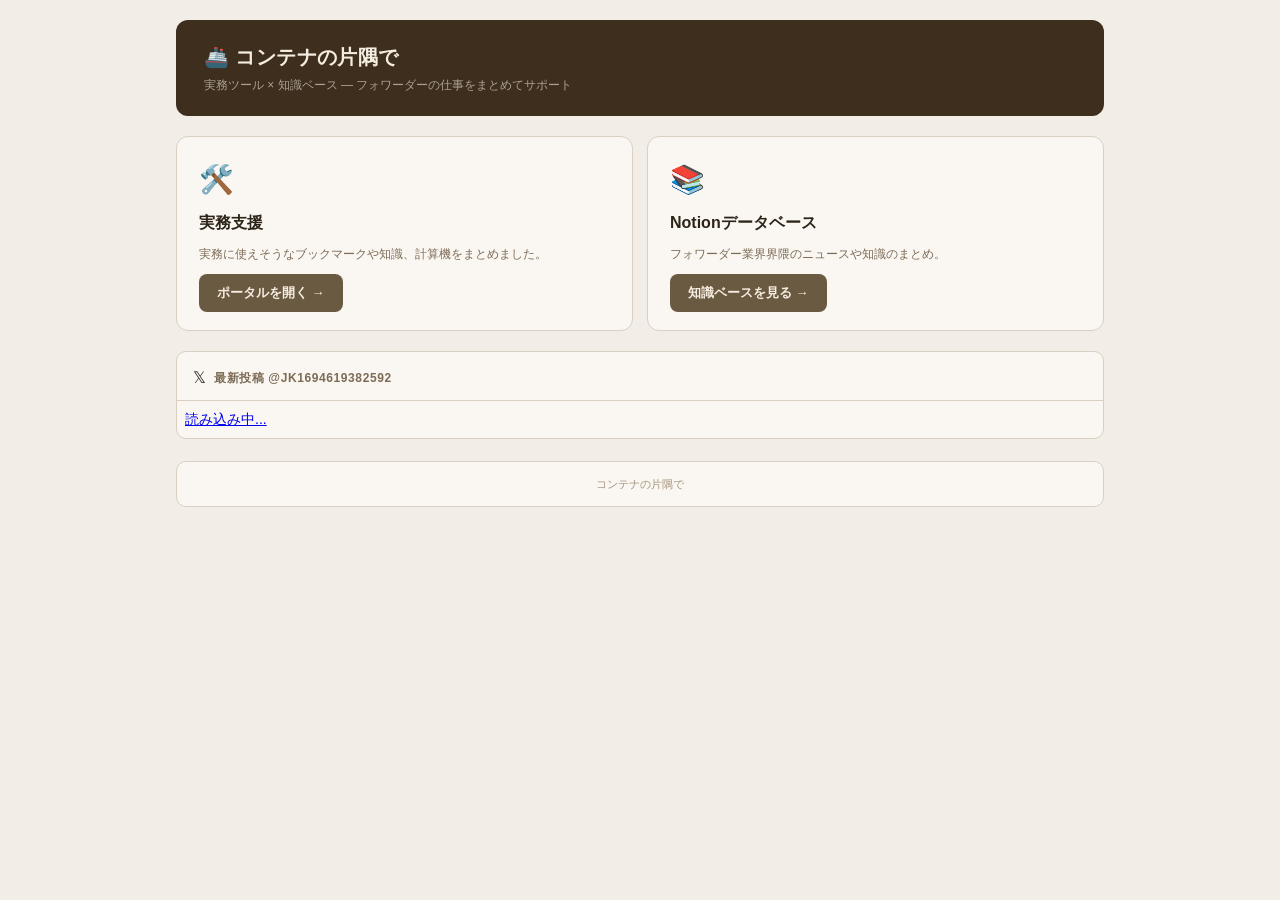
<file: landing.html>
<!DOCTYPE html>
<html lang="ja">
<head>
<meta charset="UTF-8">
<meta name="viewport" content="width=device-width, initial-scale=1.0">
<title>コンテナの片隅で</title>
<style>
:root {
  --bg:        #f2ede6;
  --card-bg:   #faf7f2;
  --border:    #d9cfc2;
  --border-md: #c4b49a;
  --accent:    #6b5a42;
  --accent-dk: #3d2e1e;
  --accent-lt: #f0e8d8;
  --text:      #2d2418;
  --text-md:   #7d6b56;
  --text-lt:   #a8947e;
  color-scheme: light;
}
* { box-sizing: border-box; margin: 0; padding: 0; }
body {
  font-family: -apple-system, BlinkMacSystemFont, 'Segoe UI', 'Helvetica Neue', sans-serif;
  background: var(--bg);
  color: var(--text);
  font-size: 14px;
  line-height: 1.5;
  min-height: 100vh;
}
.app { max-width: 960px; margin: 0 auto; padding: 20px 16px; }

/* Header */
.header {
  background: var(--accent-dk);
  color: #f5ede0;
  border-radius: 12px;
  padding: 22px 28px;
  margin-bottom: 20px;
}
.header h1 { font-size: 20px; font-weight: 700; letter-spacing: 0.02em; }
.header .subtitle { font-size: 12px; opacity: 0.6; margin-top: 4px; }

/* Section title */
.section-title {
  font-size: 11px;
  font-weight: 700;
  color: var(--text-md);
  text-transform: uppercase;
  letter-spacing: 0.9px;
  margin-bottom: 12px;
  display: flex;
  align-items: center;
  gap: 6px;
}

/* Hero grid */
.hero-grid {
  display: grid;
  grid-template-columns: 1fr 1fr;
  gap: 14px;
  margin-bottom: 20px;
}
@media (max-width: 600px) { .hero-grid { grid-template-columns: 1fr; } }

.hero-card {
  background: var(--card-bg);
  border: 1px solid var(--border);
  border-radius: 12px;
  padding: 22px 22px 18px;
  display: flex;
  flex-direction: column;
  gap: 10px;
  transition: border-color 0.15s;
}
.hero-card:hover { border-color: var(--border-md); }
.hero-icon { font-size: 28px; }
.hero-name { font-size: 16px; font-weight: 700; color: var(--text); }
.hero-desc { font-size: 12px; color: var(--text-md); line-height: 1.6; flex: 1; }
.hero-btn {
  display: inline-block;
  background: var(--accent);
  color: #f5ede0;
  text-decoration: none;
  padding: 9px 18px;
  border-radius: 8px;
  font-size: 13px;
  font-weight: 700;
  text-align: center;
  transition: background 0.2s;
  align-self: flex-start;
}
.hero-btn:hover { background: var(--accent-dk); }

/* X embed */
.x-card {
  background: var(--card-bg);
  border-radius: 10px;
  border: 1px solid var(--border);
  overflow: hidden;
  margin-bottom: 20px;
}
.x-header {
  padding: 14px 16px 10px;
  border-bottom: 1px solid var(--border);
  display: flex; align-items: center; gap: 8px;
}
.x-header-icon { font-size: 16px; }
.x-header-title { font-size: 12px; font-weight: 700; color: var(--text-md); letter-spacing: 0.05em; text-transform: uppercase; }
.x-timeline-wrap { padding: 8px; }

/* Footer */
.footer {
  margin-top: 22px;
  padding: 14px 20px;
  background: var(--card-bg);
  border-radius: 10px;
  border: 1px solid var(--border);
  text-align: center;
  font-size: 11px;
  color: var(--text-lt);
}
</style>
</head>
<body>
<div class="app">

  <!-- Header -->
  <div class="header">
    <h1>🚢 コンテナの片隅で</h1>
    <div class="subtitle">実務ツール × 知識ベース — フォワーダーの仕事をまとめてサポート</div>
  </div>

  <!-- Hero: 2つのサービスへの入口 -->
  <div class="hero-grid">
    <div class="hero-card">
      <div class="hero-icon">🛠️</div>
      <div class="hero-name">実務支援</div>
      <div class="hero-desc">実務に使えそうなブックマークや知識、計算機をまとめました。</div>
      <a class="hero-btn" href="portal.html">ポータルを開く →</a>
    </div>
    <div class="hero-card">
      <div class="hero-icon">📚</div>
      <div class="hero-name">Notionデータベース</div>
      <div class="hero-desc">フォワーダー業界界隈のニュースや知識のまとめ。</div>
      <a class="hero-btn" href="https://fuchsia-tiglon-5dc.notion.site/32672d90504a8010a5dfc8ff1b0519c8" target="_blank" rel="noopener">知識ベースを見る →</a>
    </div>
  </div>

  <!-- X タイムライン -->
  <div class="x-card">
    <div class="x-header">
      <span class="x-header-icon">𝕏</span>
      <span class="x-header-title">最新投稿 @JK1694619382592</span>
    </div>
    <div class="x-timeline-wrap">
      <a class="twitter-timeline"
         data-lang="ja"
         data-height="500"
         data-theme="light"
         data-chrome="noheader nofooter noborders"
         href="https://x.com/JK1694619382592">
        読み込み中...
      </a>
    </div>
  </div>

  <!-- Footer -->
  <div class="footer">
    コンテナの片隅で
  </div>

</div><!-- /app -->

<script async src="https://platform.twitter.com/widgets.js" charset="utf-8"></script>
</body>
</html>
</file>
